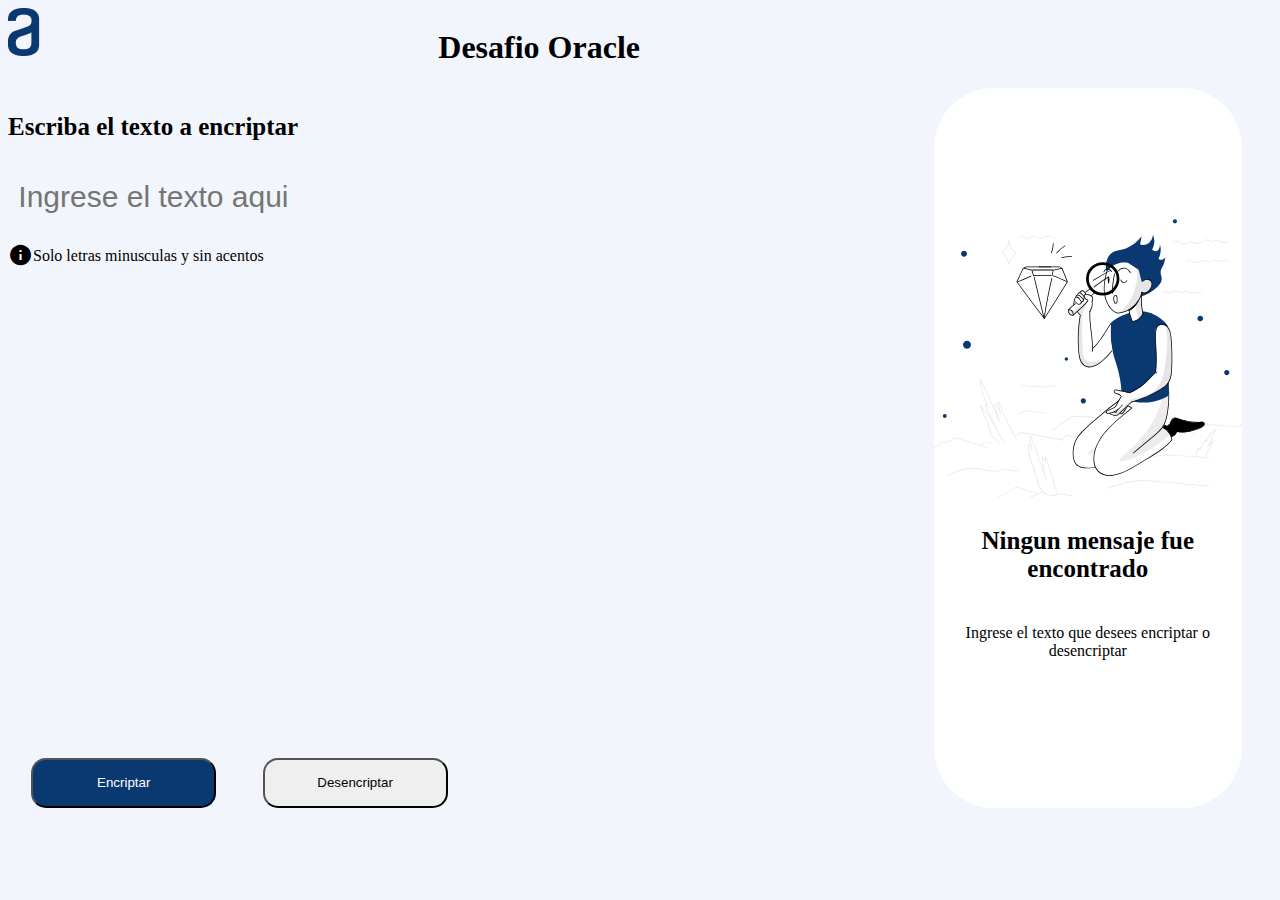
<file: index.html>
<!DOCTYPE html>
<html>

<head>
    <meta charset="utf-8">
    <title>Desafio Oracle </title>
    <link rel="stylesheet" href="menu.css">
    <link href='https://unpkg.com/boxicons@2.1.4/css/boxicons.min.css' rel='stylesheet'>
</head>

<body>
    <div class="header">
        <div class="img-container">
            <img src="Logo.png">
        </div>
        <h1>Desafio Oracle</h1>
    </div>
    <div class="container-body">
        <div class="container-encriptado">
            <p class="negritas">Escriba el texto a encriptar</p>
            <input id="texto" type="text" placeholder=" Ingrese el texto aqui"> 
            <p class="info-text"><i class='bx bxs-info-circle bx-sm'></i>Solo letras minusculas y sin acentos</p>
            <div class="botones">
                <button class="btn-encriptar" onclick="encriptar()">Encriptar</button>
                <button class="btn-desencriptar" onclick="desencriptar()">Desencriptar</button>
            </div>
        </div>

        <div class="container-desencriptado">
            <div class="img-container">
                <img class="img-notfound" id="img-notfound" src="box-design.svg">
            </div>
            <p class="negritas" id="texto-resultado">Ningun mensaje fue encontrado</p>
            <p id="texto-aviso">Ingrese el texto que desees encriptar o desencriptar</p>
            <button onclick="copiar()" id="btn-copy" hidden ><i class='bx bx-copy bx-md'></i></button>
        </div>
    </div>

    <script src="main.js"></script>
</body>

</html>
</file>
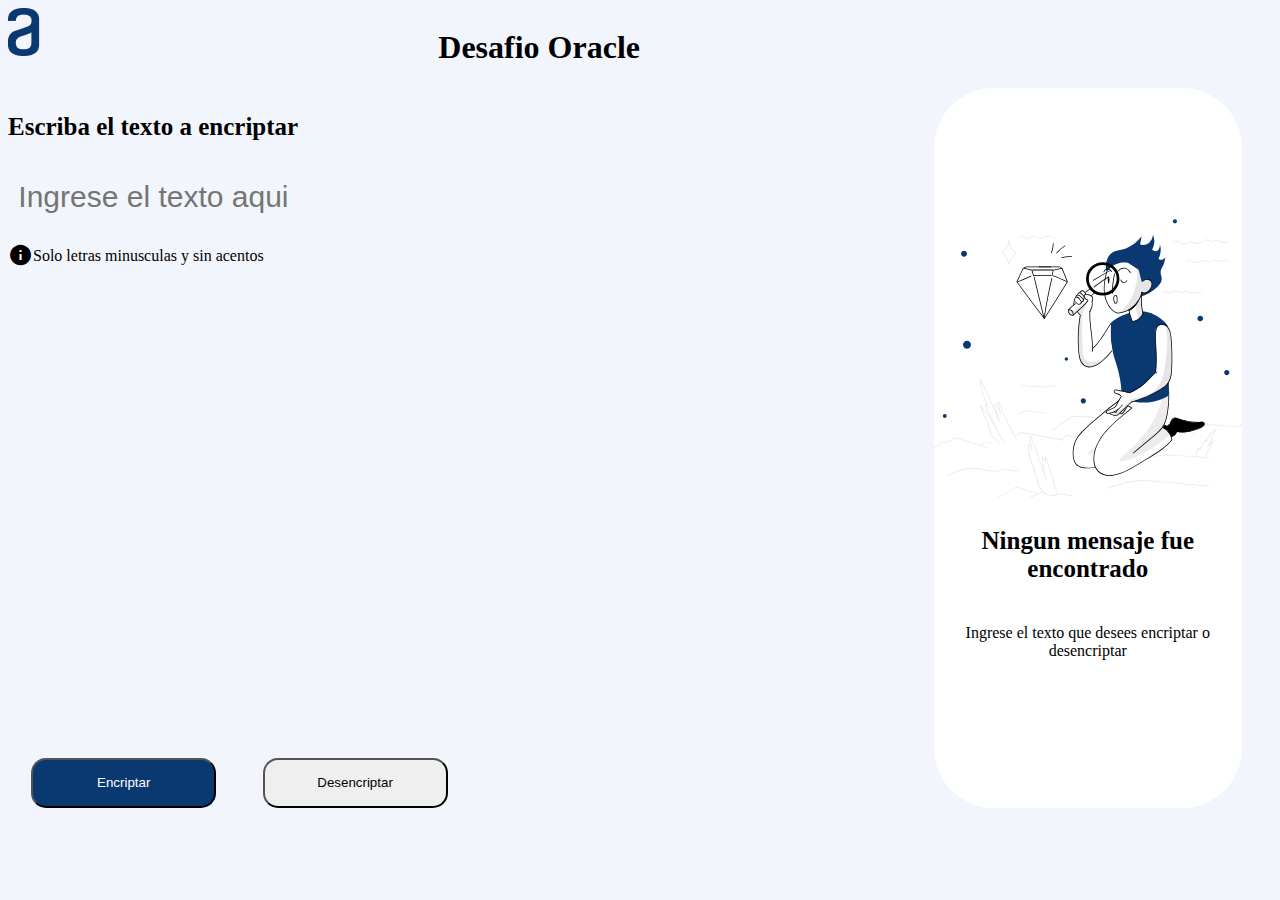
<file: src/views/menu.html>
<!DOCTYPE html>
<html>

<head>
    <meta charset="utf-8">
    <title>Desafio Oracle </title>
    <link rel="stylesheet" href="../styles/menu.css">
    <link href='https://unpkg.com/boxicons@2.1.4/css/boxicons.min.css' rel='stylesheet'>
</head>

<body>
    <div class="header">
        <div class="img-container">
            <img src="../images/Logo.png">
        </div>
        <h1>Desafio Oracle</h1>
    </div>
    <div class="container-body">
        <div class="container-encriptado">
            <p class="negritas">Escriba el texto a encriptar</p>
            <input id="texto" type="text" placeholder=" Ingrese el texto aqui"> 
            <p class="info-text"><i class='bx bxs-info-circle bx-sm'></i>Solo letras minusculas y sin acentos</p>
            <div class="botones">
                <button class="btn-encriptar" onclick="encriptar()">Encriptar</button>
                <button class="btn-desencriptar" onclick="desencriptar()">Desencriptar</button>
            </div>
        </div>

        <div class="container-desencriptado">
            <div class="img-container">
                <img class="img-notfound" id="img-notfound" src="../images/box-design.svg">
            </div>
            <p class="negritas" id="texto-resultado">Ningun mensaje fue encontrado</p>
            <p id="texto-aviso">Ingrese el texto que desees encriptar o desencriptar</p>
            <button onclick="copiar()" id="btn-copy" hidden ><i class='bx bx-copy bx-md'></i></button>
        </div>
    </div>

    <script src="../functions/main.js"></script>
</body>

</html>
</file>
<file: menu.css>
body{
    background-color: #F3F5FC;
}

.header{
    display: flex;
    flex-direction: row;
    justify-content: space-between;
    width: 50%;
}
.container-body{
    display: flex;
    flex-direction: row;
    width: 100%;
    height: 45rem;
}
.container-encriptado{
    width: 75%;
    display: flex;
    flex-direction: column;
    height: 100%;
}
.container-desencriptado{
    border-radius: 60px;
    background-color: #FFFFFF;
    width: 25%;
    display: flex;
    flex-direction: column;
    align-items: center;
    justify-content: center;
    margin-right: 30px;
    text-align: center;
}
input{
    border: none;
    width: 50%;
    height: 60px;
    font-size: 30px;
    background-color: #F3F5FC;
}
.botones{
    display: flex;
    width: 50%;
    margin-top: auto;
    justify-content: space-around;
}
.negritas{
    font-size: 25px;
    font-weight:bold ;
}
button{
    border-radius: 15px;
    width: 40%;
    height: 50px;
}
.btn-encriptar{
    background-color: #0A3871;
    color: white;
}
.btn-desecriptar{
    background-color: #D8DFE8;
    color: #0A3871;
}
.img-notfound{
    object-fit: scale-down;
    width: 100%;
}
.info-text{
    display: flex;
    text-align: center;
    align-items: center;
}

@media (max-width:1000px) {
    .container-body{
        flex-direction: column;
        height: 60rem;
    }
    .container-encriptado{
        width: 100%;
        text-align: center;
        justify-content: center;

    }
    .container-desencriptado{
        width: 100% ;
    }
    .botones{
    width: 100%;
    }
}
</file>
<file: src/styles/menu.css>
body{
    background-color: #F3F5FC;
}

.header{
    display: flex;
    flex-direction: row;
    justify-content: space-between;
    width: 50%;
}
.container-body{
    display: flex;
    flex-direction: row;
    width: 100%;
    height: 45rem;
}
.container-encriptado{
    width: 75%;
    display: flex;
    flex-direction: column;
    height: 100%;
}
.container-desencriptado{
    border-radius: 60px;
    background-color: #FFFFFF;
    width: 25%;
    display: flex;
    flex-direction: column;
    align-items: center;
    justify-content: center;
    margin-right: 30px;
    text-align: center;
}
input{
    border: none;
    width: 50%;
    height: 60px;
    font-size: 30px;
    background-color: #F3F5FC;
}
.botones{
    display: flex;
    width: 50%;
    margin-top: auto;
    justify-content: space-around;
}
.negritas{
    font-size: 25px;
    font-weight:bold ;
}
button{
    border-radius: 15px;
    width: 40%;
    height: 50px;
}
.btn-encriptar{
    background-color: #0A3871;
    color: white;
}
.btn-desecriptar{
    background-color: #D8DFE8;
    color: #0A3871;
}
.img-notfound{
    object-fit: scale-down;
    width: 100%;
}
.info-text{
    display: flex;
    text-align: center;
    align-items: center;
}

@media (max-width:1000px) {
    .container-body{
        flex-direction: column;
        height: 60rem;
    }
    .container-encriptado{
        width: 100%;
        text-align: center;
        justify-content: center;

    }
    .container-desencriptado{
        width: 100% ;
    }
    .botones{
    width: 100%;
    }
}
</file>
